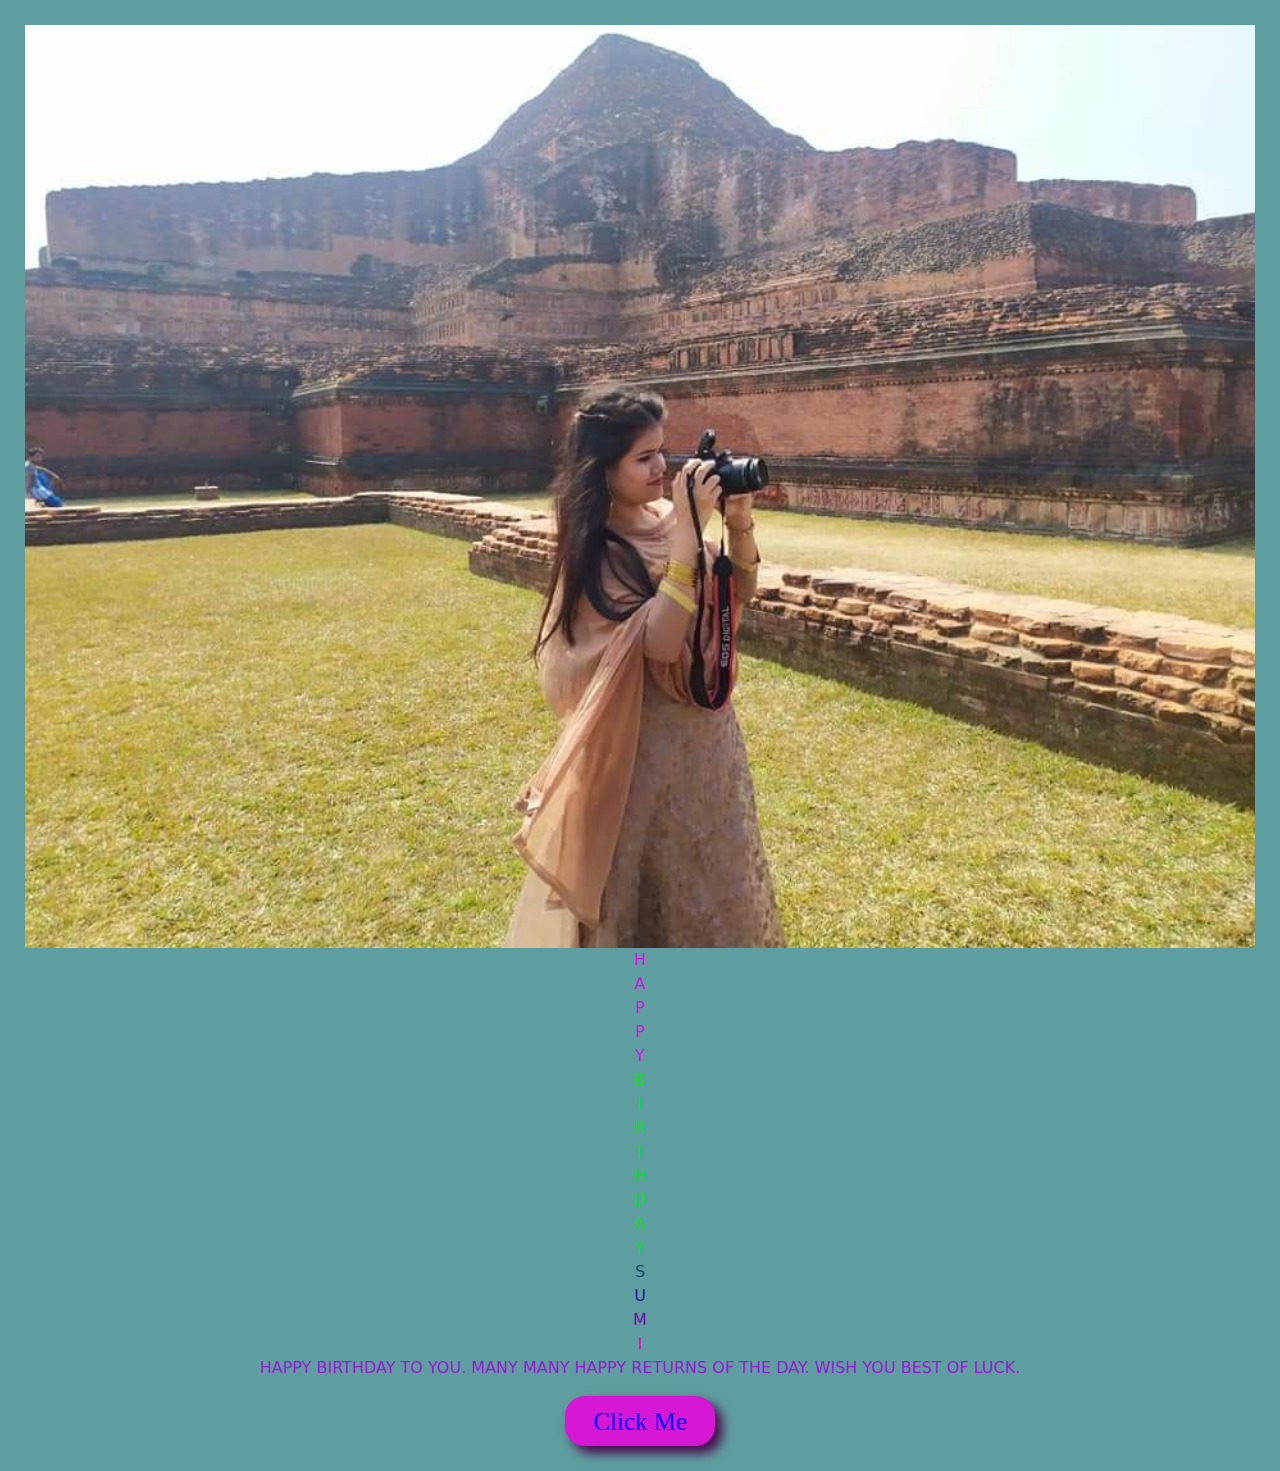
<file: index.html>
<!DOCTYPE html>
<html lang="en">

<head>
    <meta charset="UTF-8">
    <meta http-equiv="X-UA-Compatible" content="IE=edge">
    <meta name="viewport" content="width=device-width, initial-scale=1.0">
    <title>Birthday</title>
    <link rel="stylesheet" href="assets/bootstrap.css">
    <style>
        body {
            margin: 25px;
            padding: auto;
            background-color: cadetblue;
        }

        .main {
            width: 100%;
            text-align: center;
        }

        .btn {
            width: 150px;
            height: 50px;
            background-color: rgb(214, 23, 214);
            color: blue;
            font-size: 25px;
            font-family: Georgia, 'Times New Roman', Times, serif;
            border-radius: 20px;
            box-shadow: 7px 7px 12px rgb(73, 3, 73),
                -7px -7px 12px cadetblue;
            align-items: center;
            text-align: center;
        }

        P {
            color: rgb(154, 24, 214);
        }
    </style>
</head>

<body>
    <div class="main">
        <img style="width: 100%;" src="images/sumi.jpg" alt="">

        <span style="color:rgb(208, 17, 233)">H</span><br>
        <span style="color:rgb(208, 17, 233)">A</span><br>
        <span style="color:rgb(208, 17, 233)">P</span><br>
        <span style="color:rgb(208, 17, 233)">P</span><br>
        <span style="color:rgb(208, 17, 233)">Y</span><br>

        <span style="color: rgb(15, 219, 42);">B</span><br>
        <span style="color: rgb(15, 219, 42);">I</span><br>
        <span style="color: rgb(15, 219, 42);">R</span><br>
        <span style="color: rgb(15, 219, 42);"> T</span><br>
        <span style="color: rgb(15, 219, 42);">H</span><br>
        <span style="color: rgb(15, 219, 42);">D</span><br>
        <span style="color: rgb(15, 219, 42);">A</span><br>
        <span style="color: rgb(15, 219, 42);">Y</span><br>
        <span style="color: rgb(5, 78, 100);">S</span><br>
        <span style="color: rgb(14, 23, 160);">U</span><br>
        <span style="color: rgb(106, 14, 167);">M</span><br>
        <span style="color: rgb(212, 21, 196);">I</span><br>
        <p>HAPPY BIRTHDAY TO YOU. MANY MANY HAPPY RETURNS OF THE DAY. WISH YOU BEST OF LUCK.</p>

        <button href="second.html" class="btn">Click Me</button>
    </div>

    <script src="assets/jquery-3.4.0.min.js"></script>
    <script src="assets/popper.min.js"></script>
    <script src="assets/bootstrap.min.js"></script>
</body>

</html>
</file>
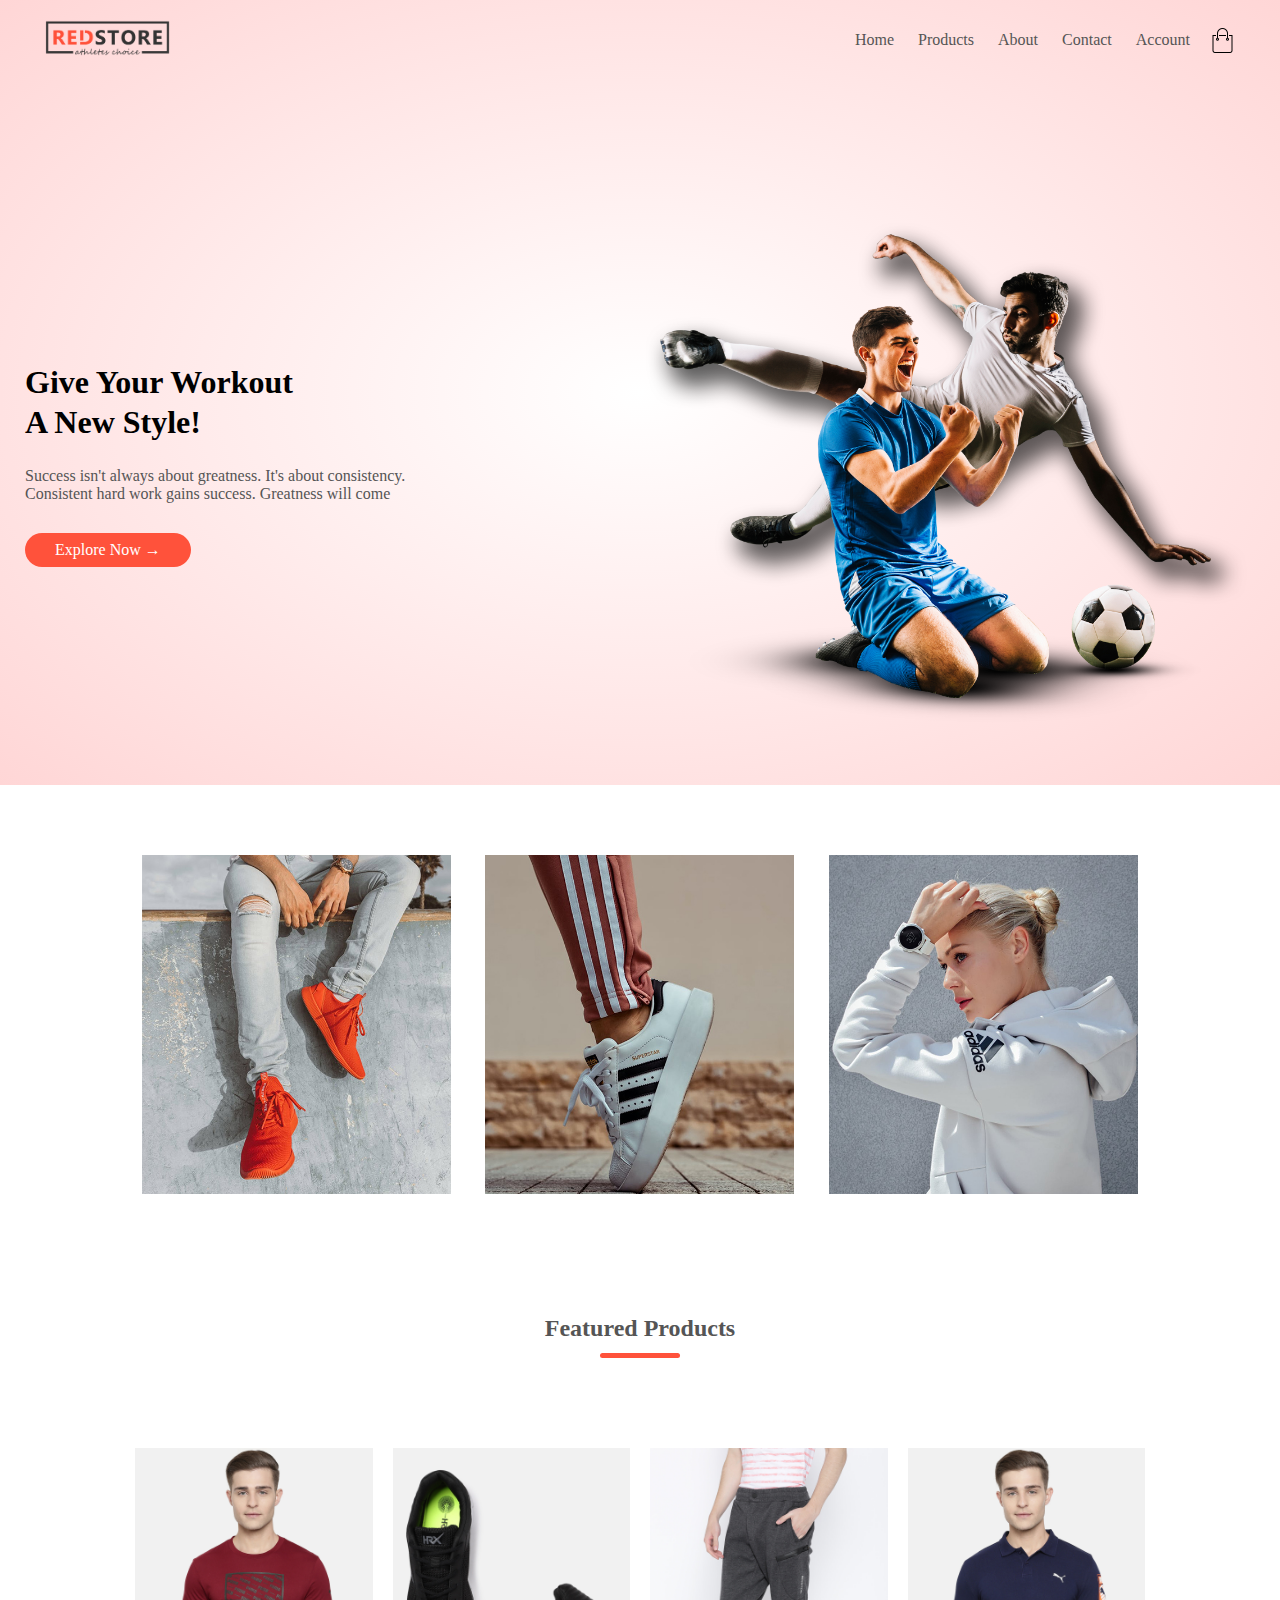
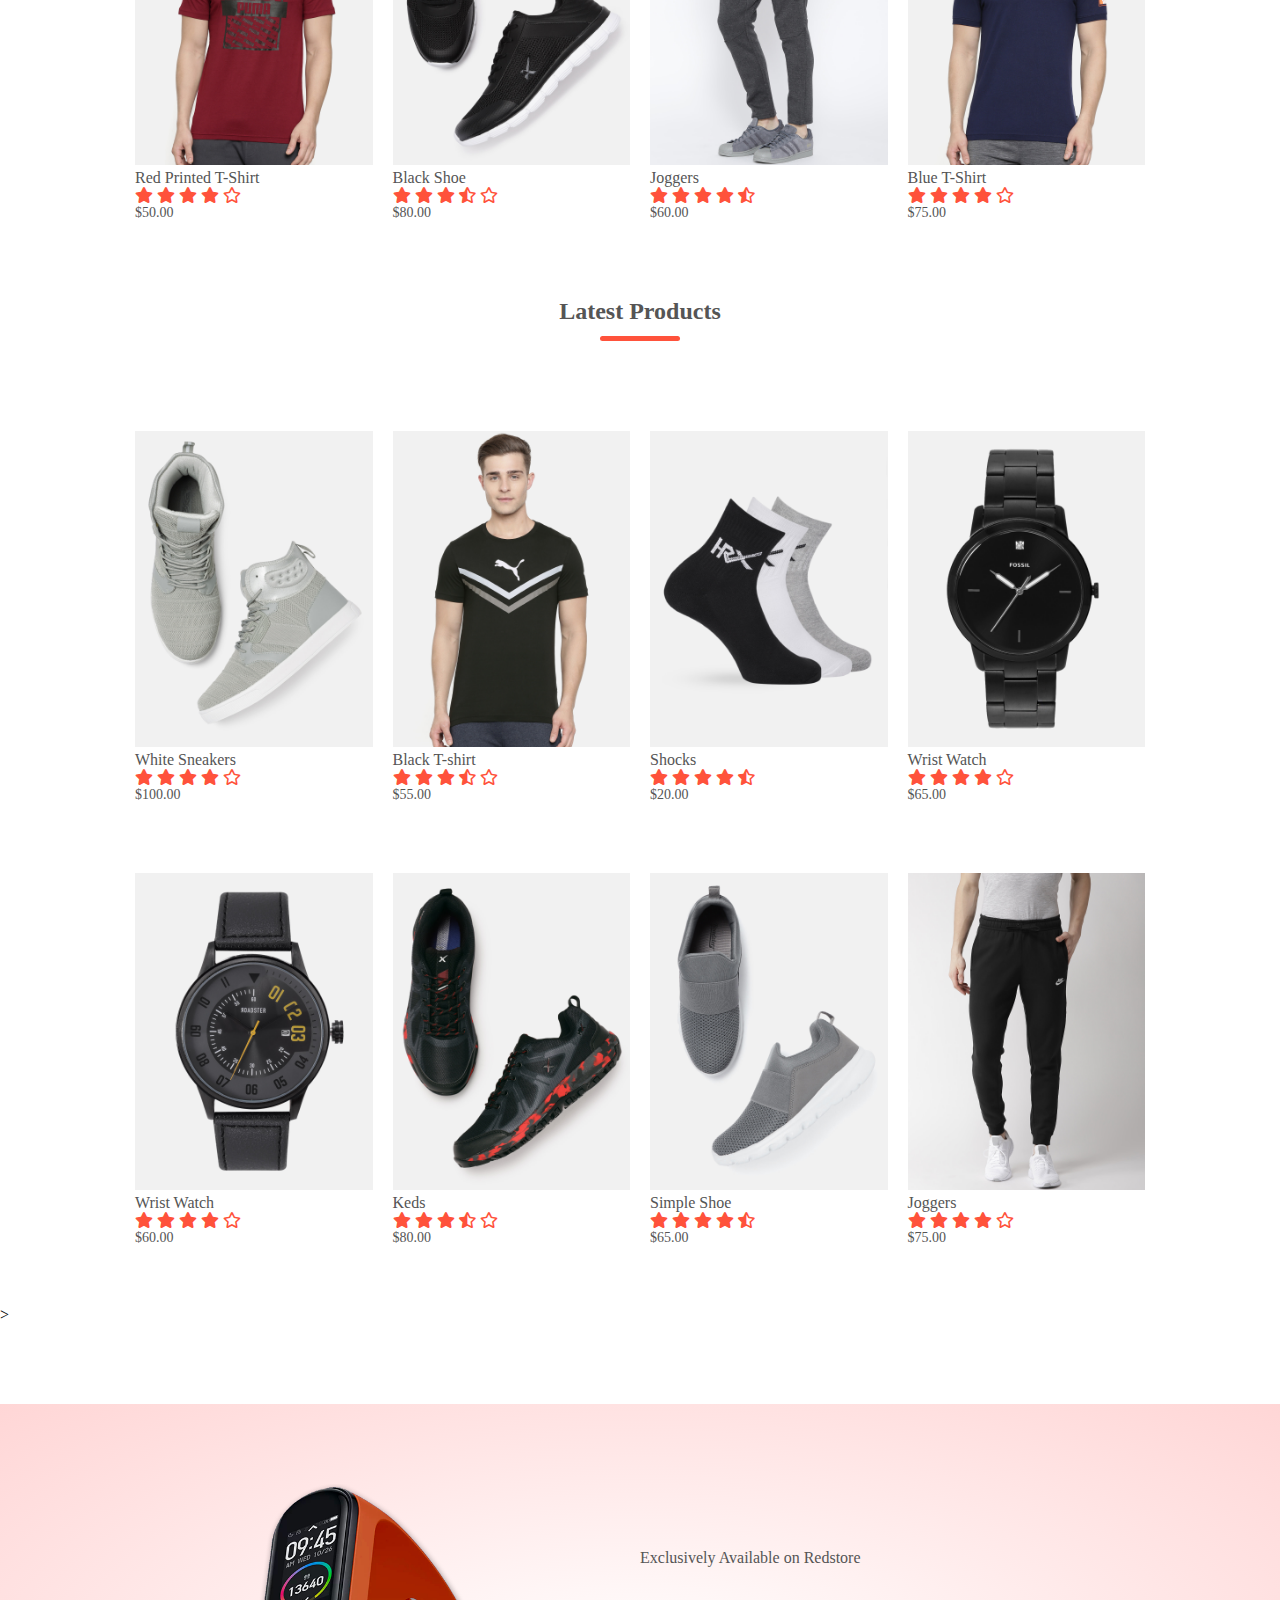
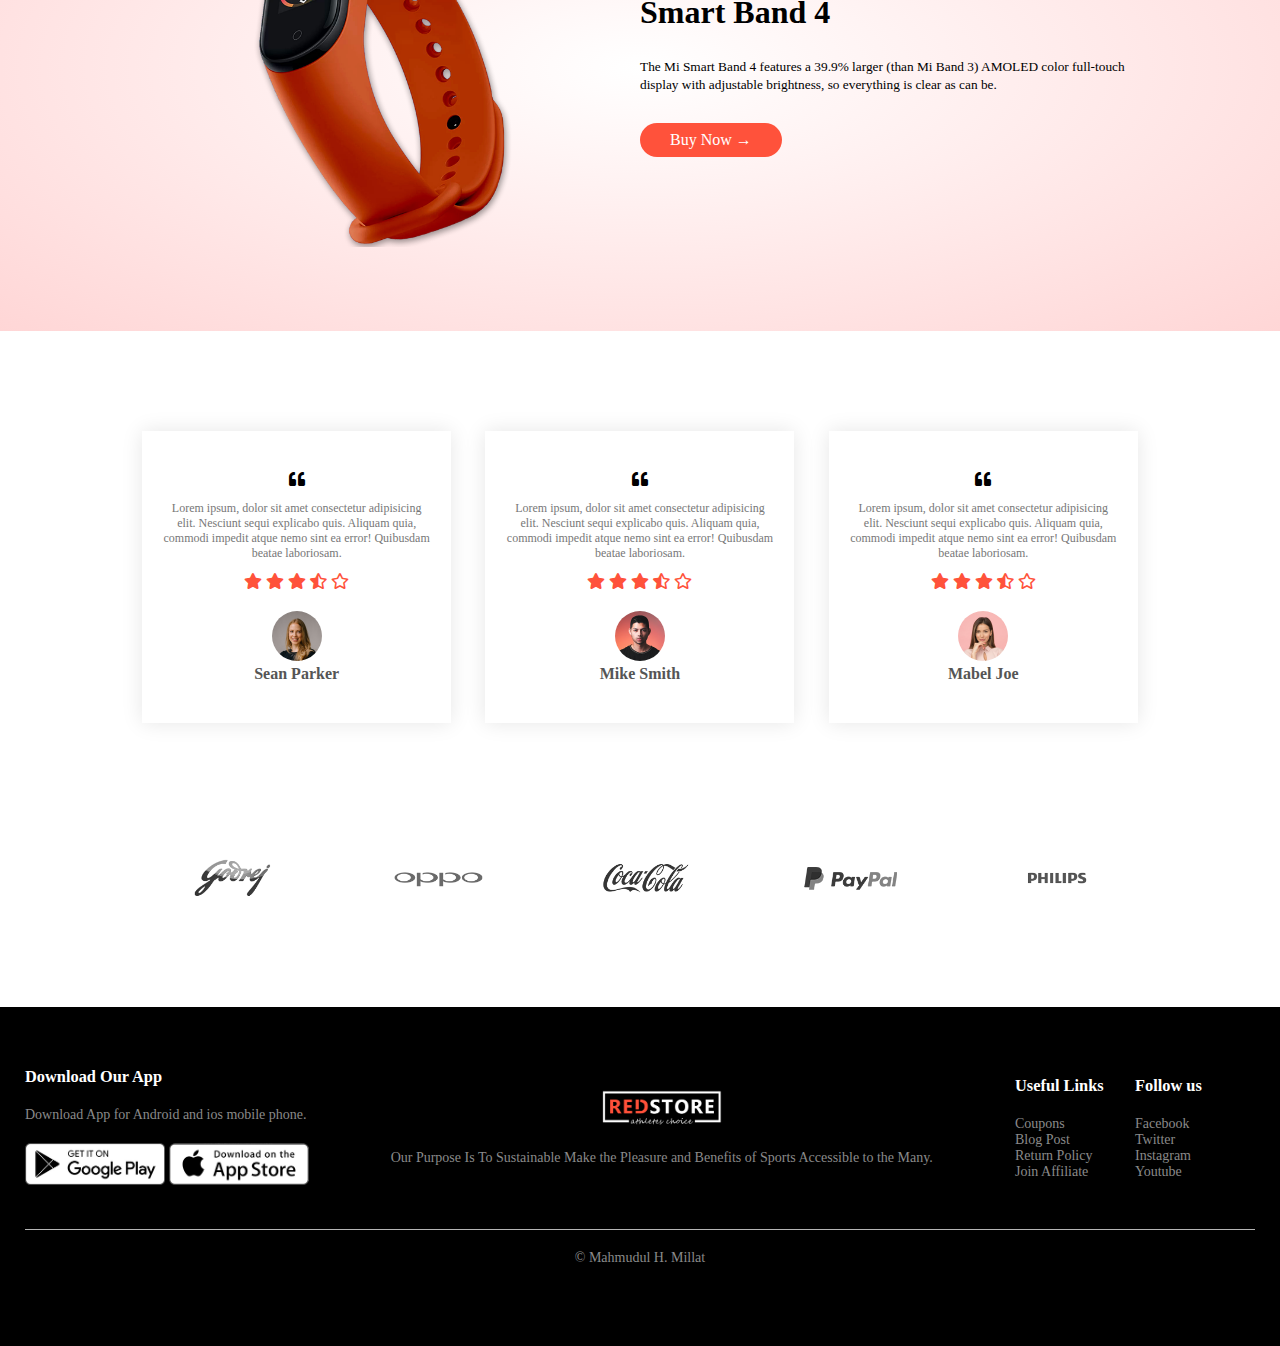
<file: E-commerce/index.html>
<!DOCTYPE html>
<html lang="en">

<head>
    <meta charset="UTF-8">
    <meta http-equiv="X-UA-Compatible" content="IE=edge">
    <meta name="viewport" content="width=device-width, initial-scale=1.0">
    <title>Redstore | Ecommerce Website Design</title>
    <link rel="stylesheet" href="style.css">
    <link rel="stylesheet" href="https://cdnjs.cloudflare.com/ajax/libs/font-awesome/5.15.3/css/all.min.css">
</head>

<body>
    <div class="header">
        <div class="container">
            <div class="navbar">
                <div class="logo">
                    <img src="images/logo.png" width="125px">
                </div>

                <nav>
                    <ul id="MenuItems">
                        <li><a href="">Home</a></li>
                        <li><a href="">Products</a></li>
                        <li><a href="">About</a></li>
                        <li><a href="">Contact</a></li>
                        <li><a href="">Account</a></li>
                    </ul>
                </nav>
                <img src="images/cart.png" width="25px" height="25px" alt="">
                <img src="images/menu.png" class="menu-icon" onclick="menutoggle()">
            </div>

            <div class="row">
                <div class="col-2">
                    <h1>Give Your Workout <br> A New Style!</h1>
                    <p>Success isn't always about greatness. It's about consistency. <br> Consistent hard work gains
                        success.
                        Greatness will come </p>
                    <a href="" class="btn">Explore Now &#8594;</a>
                </div>
                <div class="col-2">
                    <img src="images/image1.png" alt="">
                </div>
            </div>
        </div>
    </div>

    <!-------- Feature Categories ------>
    <div class="categories">
        <div class="small-container">
            <div class="row">
                <div class="col-3">
                    <img src="images/category-1.jpg" alt="">
                </div>
                <div class="col-3">
                    <img src="images/category-2.jpg" alt="">
                </div>
                <div class="col-3">
                    <img src="images/category-3.jpg" alt="">
                </div>
            </div>
        </div>
    </div>

    <!-------- Feature Categories ------>
    <div class="small-container">
        <h2 class="title">Featured Products</h2>
        <div class="row">
            <div class="col-4">
                <img src="images/product-1.jpg">
                <h4>Red Printed T-Shirt</h4>
                <div class="ratting">
                    <i class="fa fa-star"></i>
                    <i class="fa fa-star"></i>
                    <i class="fa fa-star"></i>
                    <i class="fa fa-star"></i>
                    <i class="far fa-star"></i>
                </div>
                <p>$50.00</p>
            </div>

            <div class="col-4">
                <img src="images/product-2.jpg">
                <h4>Black Shoe</h4>
                <div class="ratting">
                    <i class="fa fa-star"></i>
                    <i class="fa fa-star"></i>
                    <i class="fa fa-star"></i>
                    <i class="fas fa-star-half-alt"></i>
                    <i class="far fa-star"></i>
                </div>
                <p>$80.00</p>
            </div>

            <div class="col-4">
                <img src="images/product-3.jpg">
                <h4>Joggers</h4>
                <div class="ratting">
                    <i class="fa fa-star"></i>
                    <i class="fa fa-star"></i>
                    <i class="fa fa-star"></i>
                    <i class="fa fa-star"></i>
                    <i class="fas fa-star-half-alt"></i>
                </div>
                <p>$60.00</p>
            </div>

            <div class="col-4">
                <img src="images/product-4.jpg">
                <h4>Blue T-Shirt</h4>
                <div class="ratting">
                    <i class="fa fa-star"></i>
                    <i class="fa fa-star"></i>
                    <i class="fa fa-star"></i>
                    <i class="fa fa-star"></i>
                    <i class="far fa-star"></i>
                </div>
                <p>$75.00</p>
            </div>
        </div>
        <h2 class="title">Latest Products</h2>
        <div class="row">
            <div class="col-4">
                <img src="images/product-5.jpg">
                <h4>White Sneakers</h4>
                <div class="ratting">
                    <i class="fa fa-star"></i>
                    <i class="fa fa-star"></i>
                    <i class="fa fa-star"></i>
                    <i class="fa fa-star"></i>
                    <i class="far fa-star"></i>
                </div>
                <p>$100.00</p>
            </div>

            <div class="col-4">
                <img src="images/product-6.jpg">
                <h4>Black T-shirt</h4>
                <div class="ratting">
                    <i class="fa fa-star"></i>
                    <i class="fa fa-star"></i>
                    <i class="fa fa-star"></i>
                    <i class="fas fa-star-half-alt"></i>
                    <i class="far fa-star"></i>
                </div>
                <p>$55.00</p>
            </div>

            <div class="col-4">
                <img src="images/product-7.jpg">
                <h4>Shocks</h4>
                <div class="ratting">
                    <i class="fa fa-star"></i>
                    <i class="fa fa-star"></i>
                    <i class="fa fa-star"></i>
                    <i class="fa fa-star"></i>
                    <i class="fas fa-star-half-alt"></i>
                </div>
                <p>$20.00</p>
            </div>

            <div class="col-4">
                <img src="images/product-8.jpg">
                <h4>Wrist Watch</h4>
                <div class="ratting">
                    <i class="fa fa-star"></i>
                    <i class="fa fa-star"></i>
                    <i class="fa fa-star"></i>
                    <i class="fa fa-star"></i>
                    <i class="far fa-star"></i>
                </div>
                <p>$65.00</p>
            </div>
        </div>

        <div class="row">
            <div class="col-4">
                <img src="images/product-9.jpg">
                <h4>Wrist Watch</h4>
                <div class="ratting">
                    <i class="fa fa-star"></i>
                    <i class="fa fa-star"></i>
                    <i class="fa fa-star"></i>
                    <i class="fa fa-star"></i>
                    <i class="far fa-star"></i>
                </div>
                <p>$60.00</p>
            </div>

            <div class="col-4">
                <img src="images/product-10.jpg">
                <h4>Keds</h4>
                <div class="ratting">
                    <i class="fa fa-star"></i>
                    <i class="fa fa-star"></i>
                    <i class="fa fa-star"></i>
                    <i class="fas fa-star-half-alt"></i>
                    <i class="far fa-star"></i>
                </div>
                <p>$80.00</p>
            </div>

            <div class="col-4">
                <img src="images/product-11.jpg">
                <h4>Simple Shoe</h4>
                <div class="ratting">
                    <i class="fa fa-star"></i>
                    <i class="fa fa-star"></i>
                    <i class="fa fa-star"></i>
                    <i class="fa fa-star"></i>
                    <i class="fas fa-star-half-alt"></i>
                </div>
                <p>$65.00</p>
            </div>

            <div class="col-4">
                <img src="images/product-12.jpg">
                <h4>Joggers</h4>
                <div class="ratting">
                    <i class="fa fa-star"></i>
                    <i class="fa fa-star"></i>
                    <i class="fa fa-star"></i>
                    <i class="fa fa-star"></i>
                    <i class="far fa-star"></i>
                </div>
                <p>$75.00</p>
            </div>
        </div>
    </div>
    <!----- Offer --->>
    <div class="offer">
        <div class="small-container">
            <div class="row">
                <div class="col-2">
                    <img src="images/exclusive.png" class="offer-img">
                </div>
                <div class="col-2">
                    <p>Exclusively Available on Redstore</p>
                    <h1>Smart Band 4</h1>
                    <small>The Mi Smart Band 4 features a 39.9% larger (than Mi Band 3) AMOLED color full-touch display
                        with adjustable brightness, so everything is clear as can be. </small><br>
                    <a href="" class="btn">Buy Now &#8594;</a>
                </div>
            </div>
        </div>
    </div>

    <!-----Testimonial---->
    <div class="testimonial">
        <div class="small-container">
            <div class="row">
                <div class="col-3">
                    <i class="fa fa-quote-left"></i>
                    <p>Lorem ipsum, dolor sit amet consectetur adipisicing elit. Nesciunt sequi explicabo quis. Aliquam
                        quia, commodi impedit atque nemo sint ea error! Quibusdam beatae laboriosam. </p>
                    <div class="ratting">
                        <i class="fa fa-star"></i>
                        <i class="fa fa-star"></i>
                        <i class="fa fa-star"></i>
                        <i class="fas fa-star-half-alt"></i>
                        <i class="far fa-star"></i>
                    </div>
                    <img src="images/user-1.png" alt="">
                    <h3>Sean Parker</h3>
                </div>
                <div class="col-3">
                    <i class="fa fa-quote-left"></i>
                    <p>Lorem ipsum, dolor sit amet consectetur adipisicing elit. Nesciunt sequi explicabo quis. Aliquam
                        quia, commodi impedit atque nemo sint ea error! Quibusdam beatae laboriosam.</p>
                    <div class="ratting">
                        <i class="fa fa-star"></i>
                        <i class="fa fa-star"></i>
                        <i class="fa fa-star"></i>
                        <i class="fas fa-star-half-alt"></i>
                        <i class="far fa-star"></i>
                    </div>
                    <img src="images/user-2.png" alt="">
                    <h3>Mike Smith</h3>
                </div>
                <div class="col-3">
                    <i class="fa fa-quote-left"></i>
                    <p>Lorem ipsum, dolor sit amet consectetur adipisicing elit. Nesciunt sequi explicabo quis. Aliquam
                        quia, commodi impedit atque nemo sint ea error! Quibusdam beatae laboriosam.</p>
                    <div class="ratting">
                        <i class="fa fa-star"></i>
                        <i class="fa fa-star"></i>
                        <i class="fa fa-star"></i>
                        <i class="fas fa-star-half-alt"></i>
                        <i class="far fa-star"></i>
                    </div>
                    <img src="images/user-3.png" alt="">
                    <h3>Mabel Joe</h3>
                </div>
            </div>
        </div>
    </div>
    <!-----brands---->
    <div class="brands">
        <div class="small-container">
            <div class="row">
                <div class="col-5">
                    <img src="images/logo-godrej.png" alt="">
                </div>
                <div class="col-5">
                    <img src="images/logo-oppo.png" alt="">
                </div>
                <div class="col-5">
                    <img src="images/logo-coca-cola.png" alt="">
                </div>
                <div class="col-5">
                    <img src="images/logo-paypal.png" alt="">
                </div>
                <div class="col-5">
                    <img src="images/logo-philips.png" alt="">
                </div>
            </div>
        </div>
    </div>
    <!----- footer ---->
    <div class="footer">
        <div class="container">
            <div class="row">
                <div class="footer-col-1">
                    <h3>Download Our App</h3>
                    <p>Download App for Android and ios mobile phone.</p>
                    <div class="app-logo">
                        <img src="images/play-store.png">
                        <img src="images/app-store.png">
                    </div>
                </div>
                <div class="footer-col-2">
                    <img src="images/logo-white.png" alt="">
                    <p>Our Purpose Is To Sustainable Make the Pleasure and Benefits of Sports Accessible to the Many.
                    </p>
                </div>
                <div class="footer-col-3">
                    <h3>Useful Links</h3>
                    <ul>
                        <li>Coupons</li>
                        <li>Blog Post</li>
                        <li>Return Policy</li>
                        <li>Join Affiliate</li>
                    </ul>
                </div>
                <div class="footer-col-4">
                    <h3>Follow us</h3>
                    <ul>
                        <li>Facebook</li>
                        <li>Twitter</li>
                        <li>Instagram</li>
                        <li>Youtube</li>
                    </ul>
                </div>
            </div>
            <hr>
            <p class="copyright">&copy; Mahmudul H. Millat</p>
        </div>
    </div>
    <!----Js for toogle menu-->
    <script>
        var MenuItems = document.getElementById("MenuItems");

        MenuItems.style.maxHeight = "0px";

        function menutoggle() {
            if (MenuItems.style.maxHeight == "0px") {
                MenuItems.style.maxHeight = "200px";
            }
            else {
                MenuItems.style.maxHeight = "0px";
            }
        }
    </script>

</body>

</html>
</file>
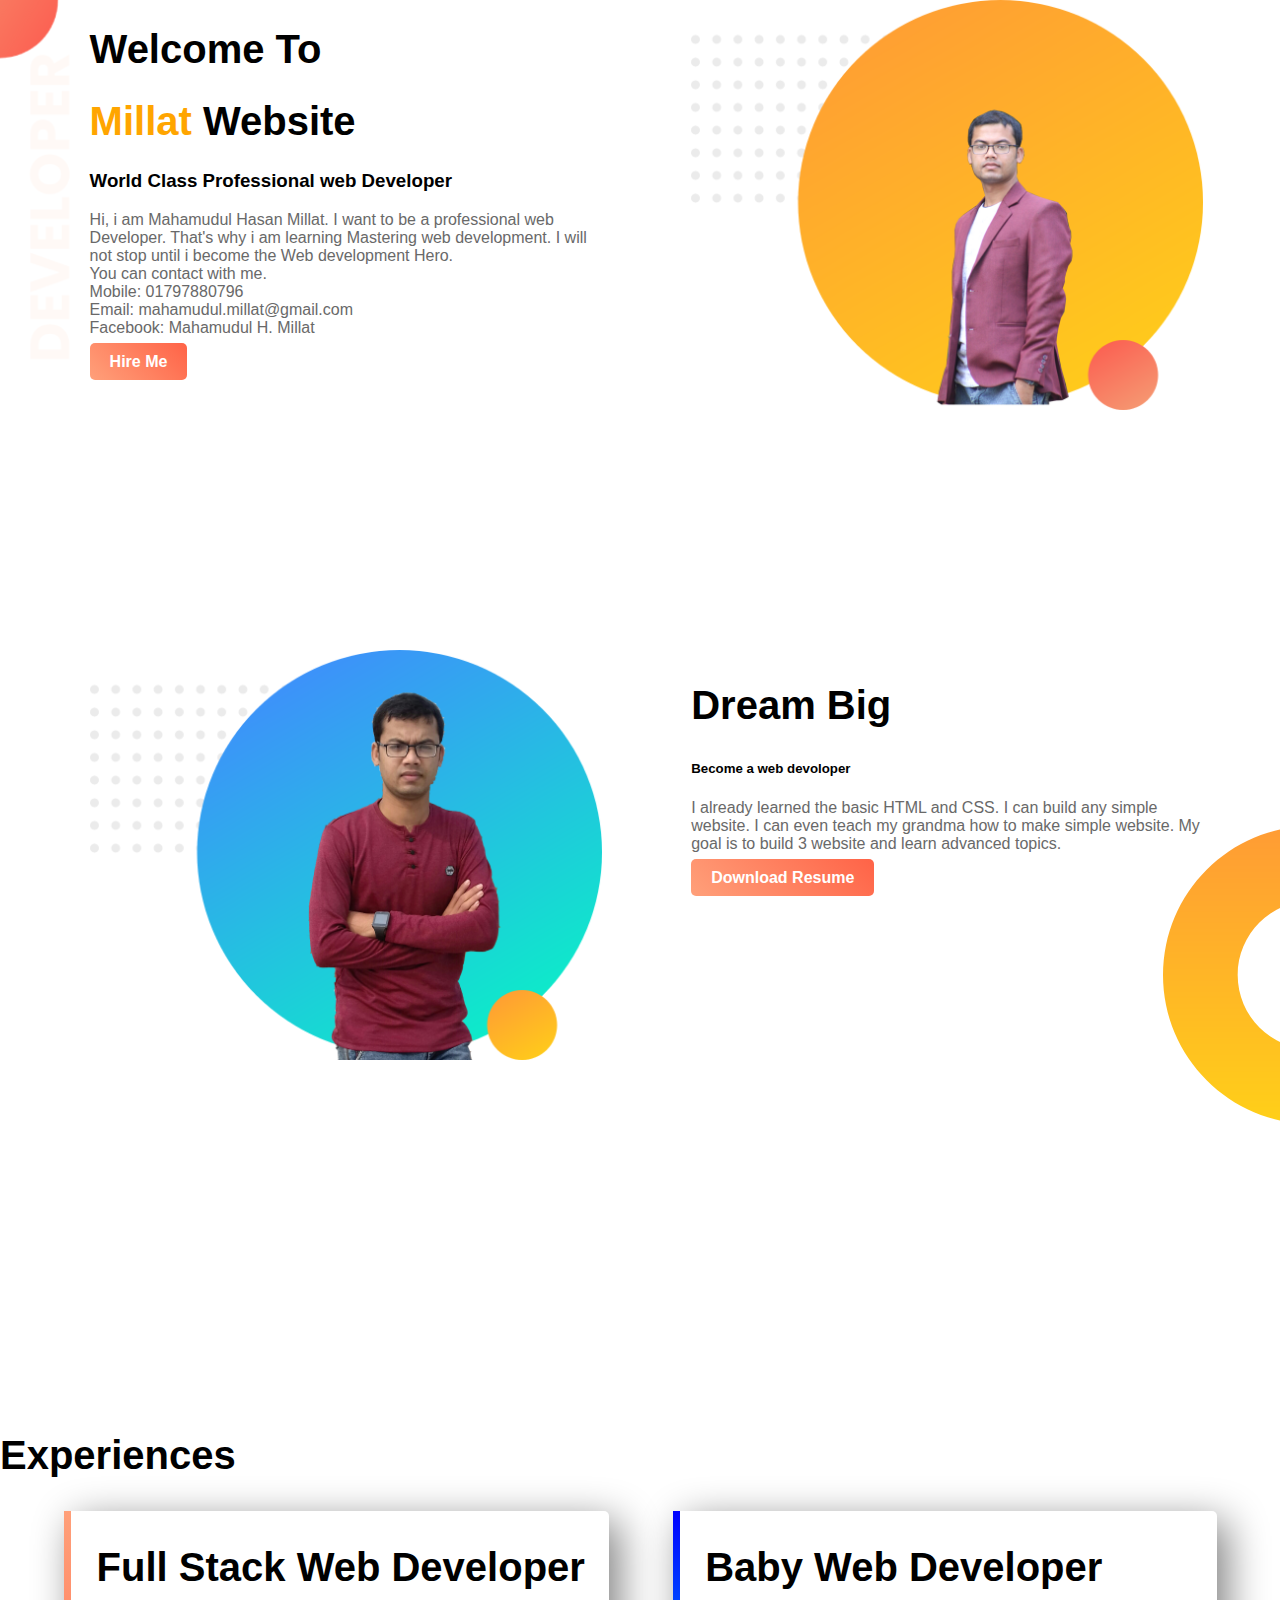
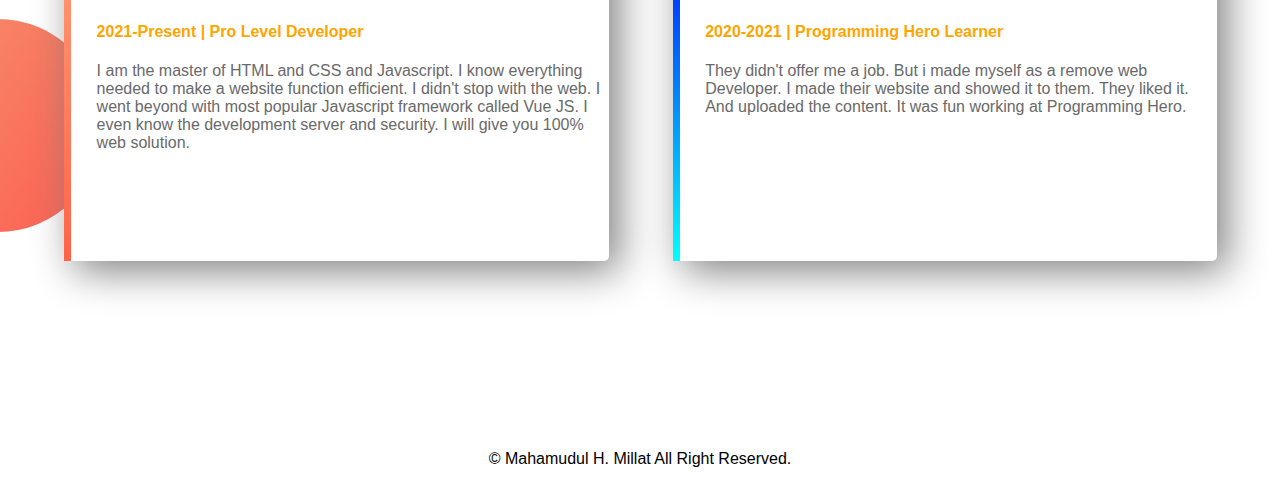
<file: images/index.html>
<!DOCTYPE html>
<html lang="en">
<head>
    <meta charset="UTF-8">
    <meta http-equiv="X-UA-Compatible" content="IE=edge">
    <meta name="viewport" content="width=device-width, initial-scale=1.0">
    <title>Millat web Portfolio</title>
    <link rel="preconnect" href="https://fonts.gstatic.com">
    <link rel="stylesheet" href="https://fonts.google.com/share?selection.family=Poppins:wght@200">
    <link rel="stylesheet" href="style.css">
</head>
<body>
    <section class="top-banner">
       <div class="half-width" >
            <h1>Welcome To</h1>
            <h1><span class="name-highlight">Millat</span> Website</h1>
            <h3>World Class Professional web Developer</h3>
            <p>Hi, i am Mahamudul Hasan Millat. I want to be a professional web Developer. That's why i am learning Mastering web development. I will not stop until i become the Web development Hero. <br> You can contact with me. <br> Mobile: 01797880796 <br> Email: mahamudul.millat@gmail.com <br> Facebook: Mahamudul H. Millat</p>
            <a class="link-button" target="_blank" href="https://www.facebook.com/Mahamudul H Millat">Hire Me</a>
       </div>
        <div class="half-width">
            <img src="img/image 11.png" alt="">
        </div>
    </section>

    <section class="dream-area ">
        <div class="half-width">
            <img src="img/image 10.png" alt="">
        </div>

        <div class="half-width">
            <h2>Dream Big</h2>
            <h5>Become a web devoloper</h5>
            <p>I already learned the basic HTML and CSS. I can build any simple website. I can even teach my grandma how to make simple website. My goal is to build 3 website and learn advanced topics.</p>

            <a class="link-button" href="">Download Resume</a>

        </div>
    </section>

    <section class="Experience">
        <h2>Experiences</h2>
        <div id="full-stack" class="half-width single-experience">
            <h2>Full Stack Web Developer</h2>
            <h4 class="color">2021-Present | Pro Level Developer</h4>
            <p>I am the master of HTML and CSS and Javascript. I know everything needed to make a website function efficient. I didn't stop with the web. I went beyond with most popular Javascript framework called Vue JS. I even know the development server and security. I will give you 100% web solution.</p>
        </div>

        <div id="baby-web" class="half-width single-experience">
            <h2>Baby Web Developer</h2>
            <h4 class="color">2020-2021 | Programming Hero Learner</h4>
            <p>They didn't offer me a job. But i made myself as a remove web Developer. I made their website and showed it to them. They liked it. And uploaded the content. It was fun working at Programming Hero.</p>
        </div>
    </section>
    <footer>&copy Mahamudul H. Millat All Right Reserved.</footer>
    
</body>
</html>
</file>
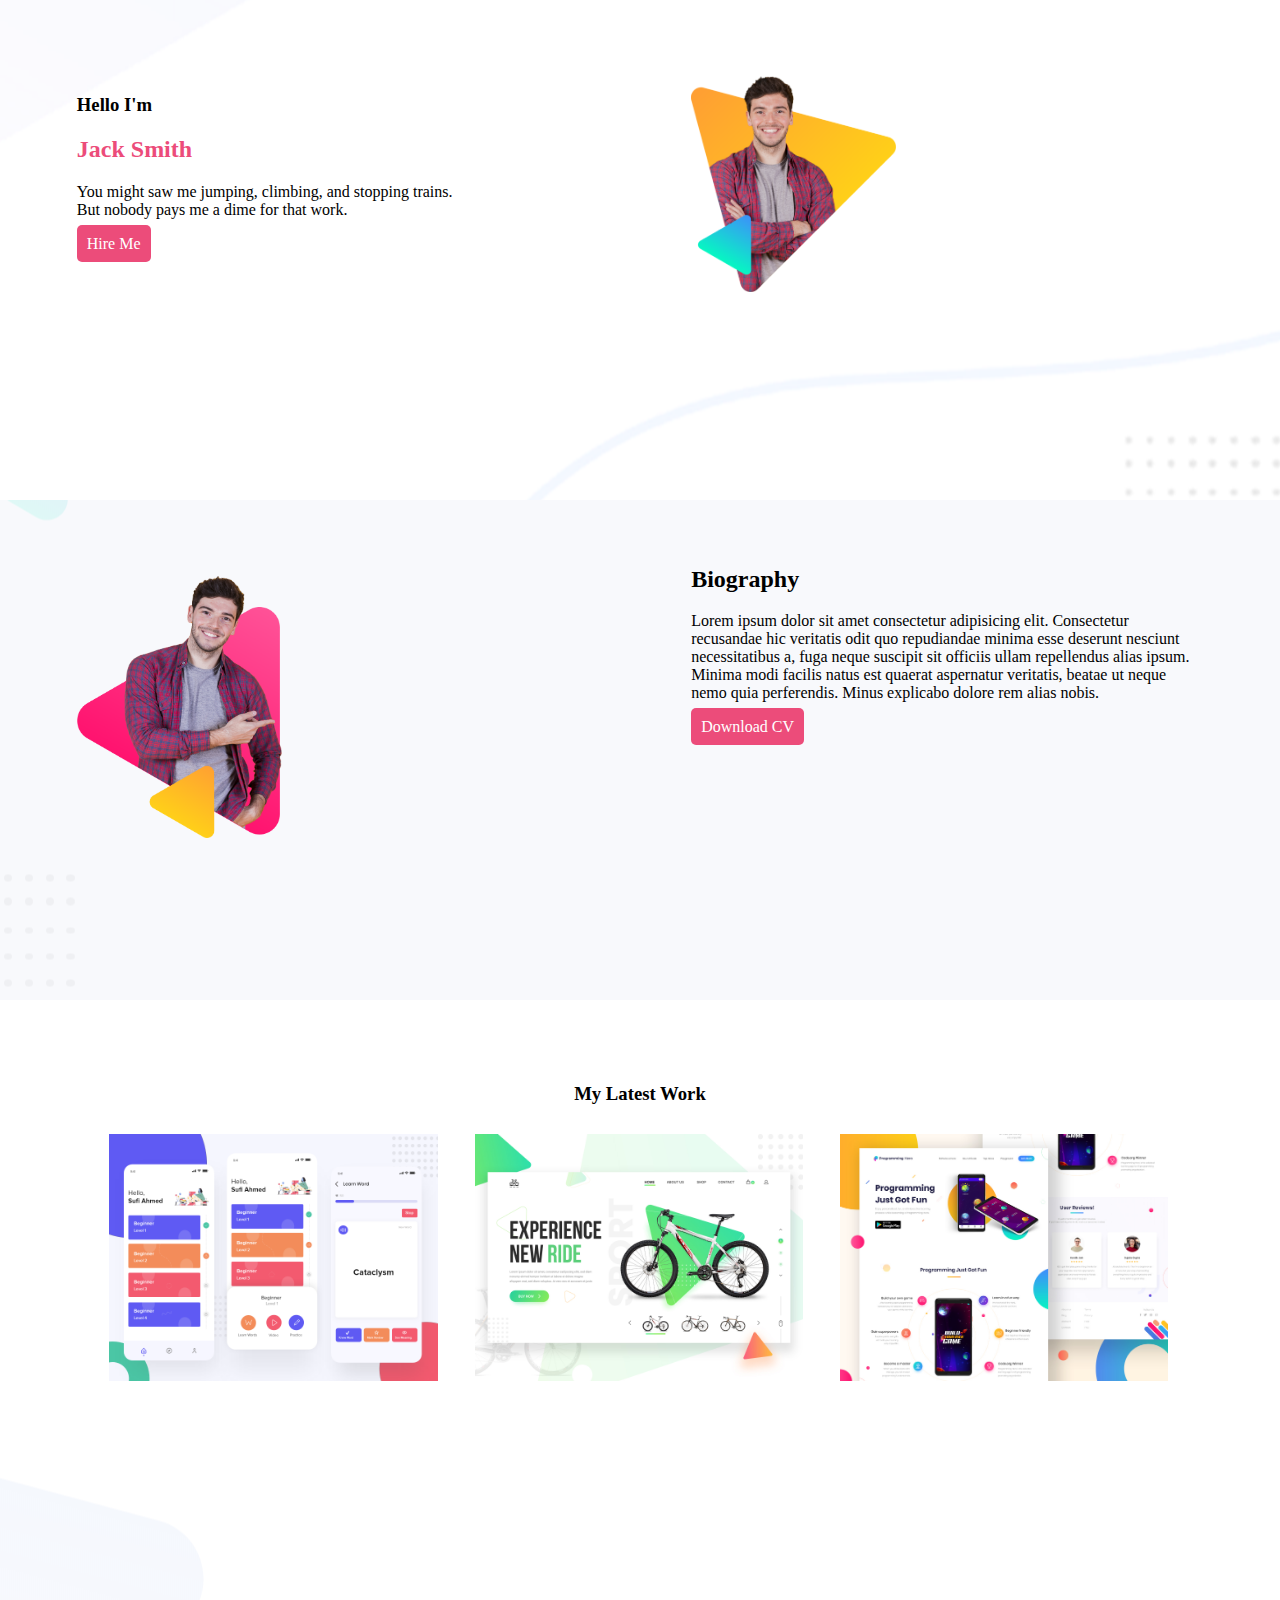
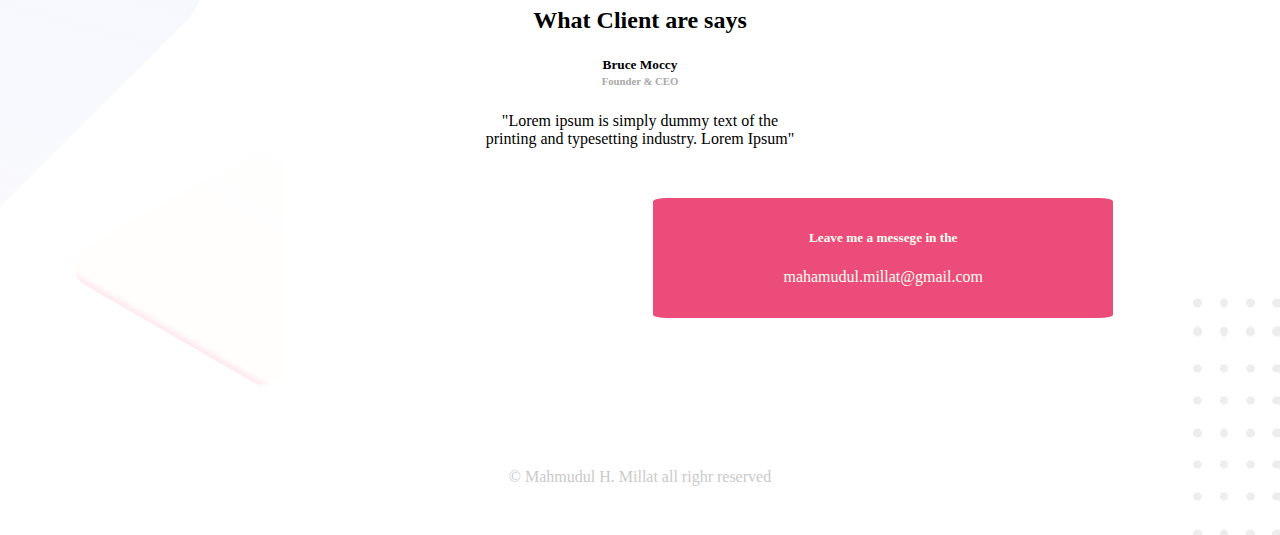
<file: Jacksmith/index.html>
<!DOCTYPE html>
<html lang="en">
<head>
    <meta charset="UTF-8">
    <meta http-equiv="X-UA-Compatible" content="IE=edge">
    <meta name="viewport" content="width=device-width, initial-scale=1.0">
    <link rel="stylesheet" href="style.css">
    <title>Document</title>
</head>
<body>
    <section class="header">
        <div class="half-width">
            <h3>Hello I'm</h3>
            <h2><span class="Span">Jack Smith</span></h2>
            <p>You might saw me jumping, climbing, and stopping trains. <br> But nobody pays me a dime for that work.</p>
            <a class="button" href="">Hire Me</a>
        </div>
        <div class="half-width">
            <img src="images/peter.png" alt="">
        </div>
    </section>

    <section class="Biography">
        <div class="half-width">
            <img src="images/peter_dream.png" alt="">
        </div>
        <div id="margin" class="half-width">
            <h2>Biography</h2>
            <p>Lorem ipsum dolor sit amet consectetur adipisicing elit. Consectetur recusandae hic veritatis odit quo repudiandae minima esse deserunt nesciunt necessitatibus a, fuga neque suscipit sit officiis ullam repellendus alias ipsum. Minima modi facilis natus est quaerat aspernatur veritatis, beatae ut neque nemo quia perferendis. Minus explicabo dolore rem alias nobis.</p>
            <a class="button" href="">Download CV</a>
        </div>
    </section class="workbg">
        <div class="work">
            <h3 class="center">My Latest Work</h3>
            <div class="work10">
                <img class="work2" src="images/latest-work/work-1.png" alt="">
                <img class="work2" src="images/latest-work/work-2.jpg" alt="">
                <img class="work2" src="images/latest-work/work-3.jpg" alt="">
            </div>
        </div>
    </section>

    <section class="footer-area">
        <div class="footer">
            <h2 class="center top ">What Client are says</h2>
            <h5 class="center ">Bruce Moccy</h5>
            <h6 class="center halkacolor">Founder & CEO</h6>
            <p class="center">"Lorem ipsum is simply dummy text of the <br> printing and typesetting industry. Lorem Ipsum"</p>
        </div>

        <div class="last-part">
            <h5 class="center">Leave me a messege in the</h5>
            <P class="center">mahamudul.millat@gmail.com</P>
        </div>
        <footer>&copy Mahmudul H. Millat all righr reserved</footer>
    </section>
</body>
</html>
</file>
<file: E-commerce/style.css>
*{
    margin: 0;
    padding: 0;
    box-sizing: border-box;
}
.navbar{
    display: flex;
    align-items: center;
    padding: 20px;
}
nav{
    flex: 1;
    text-align: right;
}
nav ul{
    display: inline-block;
    list-style: none;
}
nav ul li{
    display: inline-block;
    margin-right: 20px;
}
a{
    text-decoration: none;
    color: #555;
}
p{
    color: #555;
}
.container{
    max-width: 1300px;
    margin: auto;
    padding-left: 25px;
    padding-right: 25px;
}
.row{
    display: flex;
    align-items: center;
    flex-wrap: wrap;
    justify-content: space-around;
}
.col-2{
    flex-basis: 50%;
    min-width: 300px;
}
.col-2 img{
    max-width: 100%;
    padding: 50px 0;
}
.col-2 h1{
    font-size: 5opx;
    line-height: 40px;
    margin: 25px 0;
}
.btn{
    display: inline-block;
    background-color: #ff523b;
    color: #fff;
    padding: 8px 30px;
    margin: 30px 0;
    border-radius: 30px;
    transition: background 0.5s;
}
.btn:hover{
    background: #563434;
}
.header{
    background: radial-gradient(#fff,#ffd6d6) ;
}

.header .row{
    margin-top: 70px;
}
.categories{
    margin: 70px 0;
}
.col-3{
    flex-basis: 30%;
    min-width: 250px;
    margin-bottom: 30px;
}
.col-3 img{
    width: 100%;
}

.small-container{
    max-width: 1080px;
    margin: auto;
    padding-left: 25px;
    padding-right: 25px;
}
.col-4{
    flex-basis: 25%;
    padding: 10px;
    min-width: 200px;
    margin-bottom: 50px;
}
.col-4 img{
    width: 100%;
}
.title{
    text-align: center;
    margin: 0 auto 80px;
    position: relative;
    line-height: 60px;
    color: #555;
}
.title::after{
    content: '';
    background: #ff523b;
    width: 80px;
    height: 5px;
    border-radius: 5px;
    position: absolute;
    bottom: 0;
    left: 50%;
    transform: translateX(-50%);
}
h4{
    color: #555;
    font-weight: normal;
}
.col-4 p{
    font-size: 14px;
}
.ratting .fa {
    color: #ff523b;
}

.fa-star-half-alt {
    color: #ff523b;
}

.fa-star{
    color: #ff523b;
}
.col-4:hover{
    transform: translateY(-5px);
}
/*------Offer-----*/
.offer{
    background: radial-gradient(#fff, #ffd6d6);
    margin-top: 80px;
    padding: 30px 0;
}
.col-2 .offer-img{
    padding: 50px;
}
.small{
    color: #555;
}

/*------testimonial-----*/
.testimonial{
    padding-top: 100px;
}
.testimonial .col-3{
    text-align: center;
    padding: 40px 20px;
    box-shadow: 0 0 20px 0px rgba(0, 0, 0, 0.1);
    cursor: pointer;
    transition: transform 0.5s;
}
.testimonial .col-3 img{
    width: 50px;
    margin-top: 20px;
    border-radius: 50%;
}
.testimonial .col-3:hover{
    transform: translateY(-10px);
}

.fa .fa-quote-left{
    font-size: 34px;
    color: #ff523b;
}
.col-3 p{
    font-size: 12px;
    margin: 12px 0;
    color: #777;
}
.testimonial .col-3 h3{
    font-weight: 600;
    color: #555;
    font-size: 16px;
}
/*------brands-----*/
.brands{
    margin: 100px auto;
}
.col-5{
    width: 90px;


}
.col-5 img{
    width: 100px;
    cursor: pointer;
    filter: grayscale(100%);

}
.col-5 img:hover{
    filter: grayscale(0);
}
/*------footer-----*/
.footer{
    background: #000;
    color: #8a8a8a;
    font-size: 14px;
    padding: 60px 0 80px;
}
.footer p{
    color: #8a8a8a;
}
.footer h3{
    color: #fff;
    margin-bottom: 20px;
}
.footer-col-1, .footer-col-2, .footer-col-3, .footer-col-4{
    min-width: 120px;
    margin-bottom: 20px;

}
..footer-col-1{
    flex-basis: 30%;
}
.footer-col-2{
    flex: 1;
    text-align: center;
}
.footer-col-2 img{
    width: 120px;
    margin-bottom: 20px;
}
..footer-col-3, .footer-col-4{
    flex-basis: 12%;
    text-align: center;
}
ul{
    list-style: none;
}
.app-logo{
    margin-top: 20px;
}
.app-logo img{
    width: 140px;
}
.footer hr{
    border: none;
    background: #b5b5b5;
    height: 1px;
    margin: 20px 0;
}
.copyright{
    text-align: center;
}
.menu-icon{
    width: 28px;
    margin-left: 20px;
    display: none;
}
/*------media query for menu-----*/
@media only screen and (max-width: 800px){
    nav ul{
        position: absolute;
        top: 70px;
        left: 0;
        background: #333;
        width: 100%;
        overflow: hidden;
        transition: max-height 0.5s;

    }
    nav ul li{
        display: block;
        margin-right: 50px;
        margin-top: 10px;
        margin-bottom: 10px;
        
    }

    nav ul li a{
        color: #fff;

    }
    .menu-icon{
        display: block;
        cursor: pointer;
    }
}

/*---media query for less than 600 screen size---*/
@media only screen and (max-width: 600px){
    .row{
        text-align: center;
    }
    .col-2, .col-3, .col-4{
        flex-basis: 100%;
    }
}
</file>
<file: images/style.css>
body{
    margin: 0 auto;
    font-family: 'Poppins', sans-serif;
} 
h1{
    font-size: 40px;
}
h2{
    font-size: 40px;
}
p{
    color: dimgray;
}
.name-highlight{
    color: orange;
}
.half-width{
    width: 40%;
    float: left;
    margin-left: 5%;
    padding-left: 2%;

    
}

.half-width img {
    width: 100%;
    
}
.top-banner{
    background-image: url("img/top-banner.png");
    background-repeat: no-repeat;
    
}
section{
    height: 500px;
    padding-bottom: 150px;
    

}
.link-button{
    text-decoration: none;
    background-image: linear-gradient(45deg, lightSalmon, tomato);
    padding: 10px 20px;
    border-radius: 5px;
    color: white;
    font-weight: 700;
}

.dream-area{
    background-image: url(img/dream-bg.png);
    background-repeat: no-repeat;
    background-position: right;
    margin-bottom: 100px;
}

.color{
    color: orange;
}

.single-experience{
    box-shadow: 10px 10px 40px gray;
    border-radius: 5px;
    height: 70%;
}
.Experience{
    background-image: url(img/exp-bg.png);
    background-repeat: no-repeat;
    background-position: left;
    float: left;
    background-color:white;
}
#full-stack{
    border-left: 7px solid;
    border-image: linear-gradient(180deg, lightSalmon, tomato);
    border-image-slice: 1;
    background-color:white;
    
}
#baby-web{
    border-left: 7px solid;
    border-image: linear-gradient(180deg, blue, cyan);
    border-image-slice: 1;
    background-color:white;
}
footer{
    text-align: center;
    margin-bottom: 20px;
}
</file>
<file: Jacksmith/style.css>
body{
    margin: 0 auto;
    
}

.header{
    background-image: url("images/header-bg-real.png");
    background-repeat: no-repeat;
    background-position: center;
}

.Biography{
    background-image: url("images/biography-bg.png");
    background-repeat: no-repeat;
    background-position: center;
}
.Span{
    color: #EC4C7A;
}
.half-width{
    width: 40%;
    float: left;
    padding: 2%;
    margin-left: 4%;
    margin-top: 50px;

}

.half-width img{
    width:40%
}

.button{
    background-color: #EC4C7A;
    color: white;
    padding: 10px;
    text-decoration: none;
    border-radius: 5px;
}
.button{
    background-color: #EC4C7A;
    color: white;
    padding: 10px;
    text-decoration: none;
    border-radius: 5px;
}
#margin{
    margin-top: 20px;
} 
section{
    height: 500px;
}

.work{
    padding: 5%;
}

.workbg{
    background-image: url("images/latest-work-bg.png");
    background-repeat: no-repeat;
    background-position: center;
}

.work10{ 
    float:left;
    margin-right: 2%;
    margin-left: 3%;

}

.work2{
    margin-right: 1%;
    padding: 1%;
}
.work img{
    width:30%;

}

.center{
    text-align: center;
    padding: 0px;
}
.footer-area{
    background-image: url("images/footer-bg.png");
    background-repeat: no-repeat;
    background-position: center;
    width: 80%;
    margin-top: 15%;
    padding: 10%;
    margin-bottom: -50px;
}
.footer{
    margin-bottom: 50px;
}

.top{
    margin-top: 100px;
}
.halkacolor{
    color: #A9A9A9 ;
    margin-top: -20px;
}

.last-part{
    width: 440px;
    height: 100px;
    background-color: #EC4C7A;
    padding: 1%;
    border-radius: 3%;
    color: ivory;
    margin-left: 525px;

}
footer{
    margin-top: 150px;
    text-align: center;
    color: #CACACA;
}
</file>
